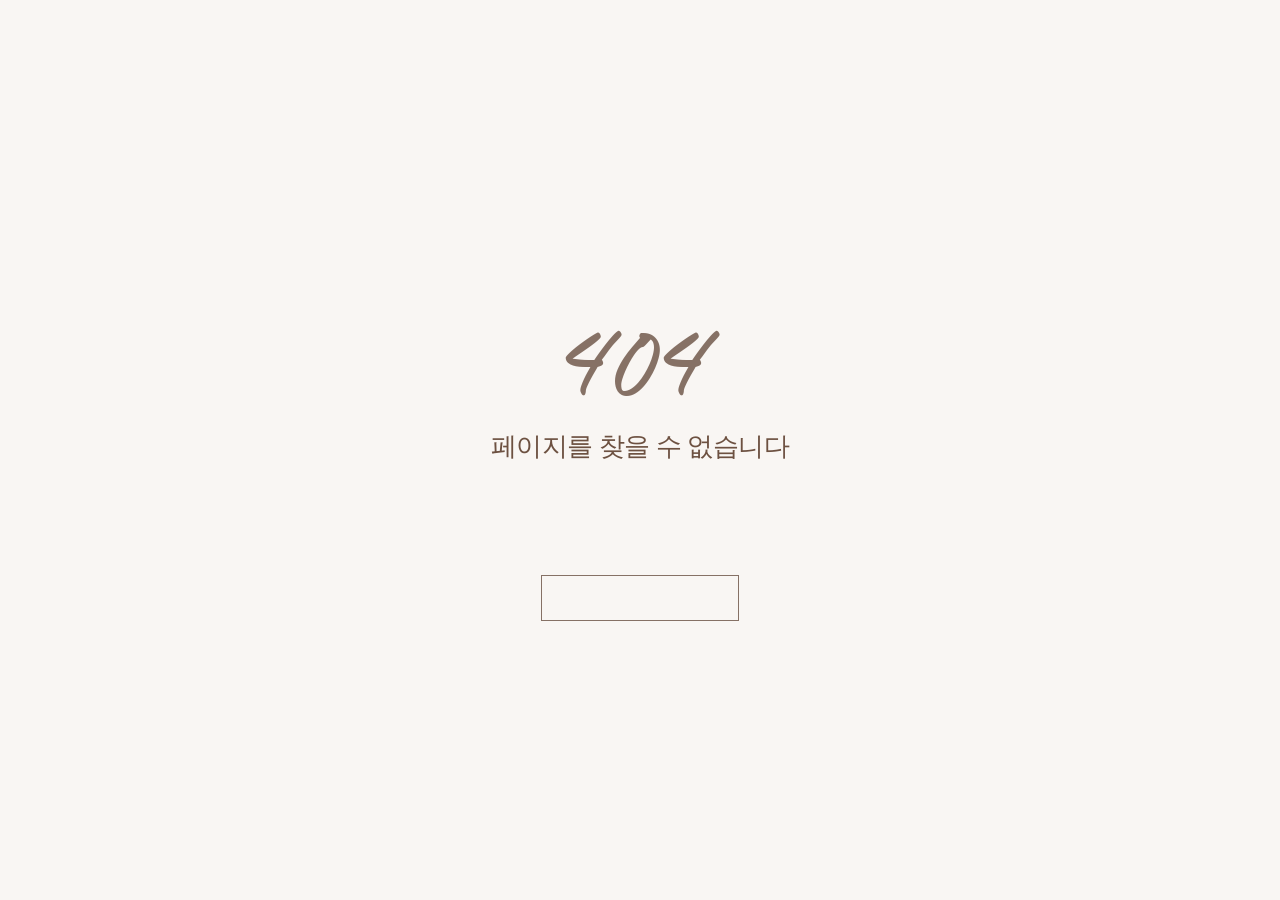
<file: landing.html>
<!doctype html>
<html lang="ko">
  <head>
    <meta charset="UTF-8" />
    <!-- 렌더 게이트: 매핑 전 placeholder 깜빡임 방지 (매핑 완료 시 페이드인) -->
    <style>
      html.tpl-loading body {
        opacity: 0;
      }
      body {
        opacity: 1;
        transition: opacity 0.3s ease;
      }
    </style>
    <script>
      document.documentElement.classList.add('tpl-loading');
      window.__tplReveal = function () {
        document.documentElement.classList.remove('tpl-loading');
      };
      setTimeout(function () {
        window.__tplReveal && window.__tplReveal();
      }, 3000);
    </script>
    <meta http-equiv="X-UA-Compatible" content="IE=edge" />
    <meta name="viewport" content="width=device-width, initial-scale=1.0" />
    <meta property="og:type" content="website" />
    <title data-page-title>고성 겨울바다 오션뷰 펜션</title>
    <link rel="icon" href="data:," />
    <link rel="stylesheet" type="text/css" href="styles/theme.css" />
    <link rel="stylesheet" type="text/css" href="styles/reset.css" />
    <link rel="stylesheet" type="text/css" href="styles/landing.css" />
    <!-- Open Graph Meta Tags for Social Media -->
  <meta property="og:type" content="website" />
  <meta property="og:title" content="고성 겨울바다 오션뷰 펜션" />
  <meta property="og:description" content="전 객실 아름다운 오션뷰의 고성 겨울바다 펜션입니다. 아늑한 객실에서 동해 바다의 파다소리를 들으며 힐링해보세요." />
  <meta property="og:image" content="https://bookingplay-media.s3.amazonaws.com/item_images/2026/08/05/0B6X3jzTtbfv.jpg" />
  <meta property="og:url" content="https://wintersea.kr" />

  <!-- Twitter Card Meta Tags -->
  <meta name="twitter:card" content="summary_large_image" />
  <meta name="twitter:title" content="고성 겨울바다 오션뷰 펜션" />
  <meta name="twitter:description" content="전 객실 아름다운 오션뷰의 고성 겨울바다 펜션입니다. 아늑한 객실에서 동해 바다의 파다소리를 들으며 힐링해보세요." />
  <meta name="twitter:image" content="https://bookingplay-media.s3.amazonaws.com/item_images/2026/08/05/0B6X3jzTtbfv.jpg" />
  <meta name="naver-site-verification" content="2e242b608a7a5ae4c9f1ea9f45fb14548f6cf275" />
  <meta name="google-site-verification" content="P_mY1_aO3sD-ppaJnAqE5QnZ939i5Jy_BdZ9RquLzA0" />
</head>

  <body oncontextmenu="return false;" onselectstart="return false" ondragstart="return false;">
    <!-- 랜딩 게이트: 헤더/푸터 없음 — 숙소를 아직 고르기 전 화면이라
         특정 숙소의 내비게이션(ABOUT/ROOMS/SPECIAL 등)을 보여줄 수 없다.
         himongpoolvilla.kr(3카드) / haimom(2카드) 형태의 "여러 숙소 게이트" 참고. -->
    <div id="landing-gate">
      <!-- data-* 속성 : data-landing-cards (동적 매핑, li 개수 = 카드 수)
           pages.landing.sections[0].about[] -->
      <ul class="landing_cards" data-landing-cards>
        <!-- MAPPER: about[i] → li.landing_card > a > div.landing_card_bg + div.landing_card_overlay + div.landing_card_content -->
      </ul>
    </div>

    <script src="js/image-helpers.js"></script>
    <script src="js/preview-handler.js"></script>
    <script src="js/data-mapper/core/base-mapper.js"></script>
    <script src="js/data-mapper/pages/landing-mapper.js"></script>
    <script src="js/pages/landing.js"></script>
  </body>
</html>
</file>
<file: styles/theme.css>
/* ============================================================
   Theme CSS - 색상 및 폰트 정의 (이 파일만 교체하면 테마 변경)
   - 백오피스 theme(color.primary/secondary, font.koMain/koSub/enMain)와 매핑
   ============================================================ */

/* ===== Fonts ===== */
/* Noto Serif KR(ko-main): 웹폰트 / Pretendard(ko-sub)·Roustel(en-main): reset.css @font-face(로컬) */
@import url('https://fonts.googleapis.com/css2?family=Noto+Serif+KR:wght@200;300;400;500;600;700;900&display=swap');

:root {
  /* ===== Colors (백오피스에서 변경 가능) ===== */
  --color-primary: #eae0d7;    /* 라이트 배경/베이지 톤 */
  --color-secondary: #867165;  /* 메인 브라운(브랜드) */
  /* 투명도 파생은 CSS 상대색으로: rgb(from var(--color-primary) r g b / 0.5) */

  /* ===== Fonts ===== */
  --font-ko-main: 'Noto Serif KR', serif;   /* 한글 메인(명조 제목/본문) */
  --font-ko-sub: 'Pretendard', sans-serif;  /* 한글 서브(본문 기본) */
  --font-en-main: 'Roustel', serif;         /* 영문 메인(장식 스크립트) */
}
</file>
<file: styles/landing.css>
/* ============================================================
   landing.css — 랜딩 게이트 전용 스타일 (customFields.pages.landing)
   헤더/푸터가 없는 독립 페이지라 style.css 를 공유하지 않고 분리했다.
   카드 수(1~3)에 따라 [data-count] 로 그리드 컬럼 수가 갈린다.
   참고한 실사이트(himongpoolvilla.kr 3장 / haimom 계열 2장)도 PC에서는
   가로로 나란히, 좁은 화면(모바일/태블릿)에서는 세로로 쌓인다 — 카드 수만큼
   "칸"이 생기는 동적 그리드라는 개념은 같고, 축(가로→세로)만 바뀐다.
   ============================================================ */

/* 배경은 카드마다의 이미지(.landing_card_bg)가 100vh 를 채운다 — 게이트 자체에는 색을 두지 않는다 */
#landing-gate {
  min-height: 100vh;
}

.landing_cards {
  display: grid;
  grid-template-columns: 1fr 1fr 1fr;
  min-height: 100vh;
  margin: 0;
  padding: 0;
  list-style: none;
  /* nd209.net(jquery.kwicks 기본값)과 같은 느낌 — 100ms 뒤 700ms 동안 천천히 시작해 천천히 멈춘다.
     kwicks 의 jQuery 'swing' 이징 ≈ easeInOutSine */
  transition:
    grid-template-columns 0.7s cubic-bezier(0.37, 0, 0.63, 1) 0.1s,
    grid-template-rows 0.7s cubic-bezier(0.37, 0, 0.63, 1) 0.1s;
}

.landing_cards[data-count='1'] {
  grid-template-columns: 1fr;
}

.landing_cards[data-count='2'] {
  grid-template-columns: 1fr 1fr;
}

.landing_cards[data-count='3'] {
  grid-template-columns: 1fr 1fr 1fr;
}

.landing_card {
  position: relative;
  overflow: hidden;
}

.landing_card a {
  position: relative;
  display: flex;
  height: 100%;
  width: 100%;
  align-items: center;
  justify-content: center;
  text-decoration: none;
}

.landing_card_bg {
  position: absolute;
  inset: 0;
  transition: transform 0.6s ease;
}

.landing_card a:hover .landing_card_bg {
  transform: scale(1.05);
}

/* 호버하면 그 카드는 밝아지고(0%) 나머지 카드는 기본보다 어두워진다(60%).
   아무 카드도 호버하지 않았을 때는 전 카드 30%. (nd209.net 참고) */
.landing_card_overlay {
  position: absolute;
  inset: 0;
  background: rgb(0 0 0 / 30%);
  transition: background 0.3s ease;
}

.landing_cards:has(.landing_card:hover) .landing_card_overlay {
  background: rgb(0 0 0 / 60%);
}

.landing_cards .landing_card:hover .landing_card_overlay {
  background: rgb(0 0 0 / 0%);
}

.landing_card_content {
  position: relative;
  z-index: 1;
  display: flex;
  flex-direction: column;
  align-items: center;
  gap: 16px;
  padding: 0 24px;
  text-align: center;
}

/* 로고는 숙소마다 원본 해상도가 제각각이라, height를 고정값으로 강제하면
   (업로드 시 투명 여백을 잘라내는 trimTransparentPadding과 맞물려) 원본 사이트보다
   부자연스럽게 커진다 — nd209.net은 아예 크기 지정 없이 원본 픽셀 그대로 쓴다.
   그렇다고 크기 제한이 전혀 없으면 사용자가 올리는 원본 해상도 차이(수백px~수천px)를
   그대로 노출해 카드마다 크기가 들쭉날쭉해진다. max-height/max-width를 절대값
   상한으로 걸어서 — 작은 로고는 원본에 가깝게, 큰 로고만 이 상한으로 눌러
   여러 사이즈를 아우른다.
   ⚠️ max-width를 카드 폭 비례(%)로 두면 태블릿처럼 카드가 넓은 화면에서는
   그 % 값도 커져서 사실상 안 눌린다 — 화면 크기와 무관하게 절대 px로 고정한다. */
.landing_card_logo_img {
  /* PC 는 로고 폭을 300px 로 통일한다 (원본 해상도와 무관하게 카드마다 같은 크기).
     높이는 비율대로 따라간다. 카드가 300px 보다 좁으면 카드 폭에 맞춘다 */
  width: 300px;
  height: auto;
  max-width: 100%;
  object-fit: contain;
}

/* 좁은 화면은 카드가 세로로 쌓여 카드 폭 = 화면 폭이다 → 비율을 키우고 상한은 낮춘다 */
@media screen and (max-width: 1023px) {
  .landing_card_logo_img {
    max-width: min(260px, 60vw);
    max-height: min(140px, 30vw);
  }
}

.landing_card_name {
  margin: 0;
  color: #fff;
  font-family: var(--font-ko-main);
  font-size: 26px;
  font-weight: 600;
  letter-spacing: 0.02em;
  text-shadow: 0 2px 8px rgb(0 0 0 / 35%);
}

.landing_card_title {
  margin: 0;
  color: #fff;
  font-family: var(--font-ko-sub);
  font-size: 15px;
  letter-spacing: -0.02em;
  text-shadow: 0 2px 8px rgb(0 0 0 / 35%);
}

/* 좁은 화면(모바일/태블릿)에서는 가로 분할 대신 세로로 쌓는다.
   grid-auto-rows: 1fr 로 카드 수만큼 높이를 균등하게(2장=반반, 3장=삼등분) 나눈다.
   로고 크기(72px/200px)는 PC와 동일하게 유지한다 — 절대 px 상한이라 화면
   크기와 무관하게 이미 같은 크기로 나온다. */
@media screen and (max-width: 1023px) {
  .landing_cards,
  .landing_cards[data-count='1'],
  .landing_cards[data-count='2'],
  .landing_cards[data-count='3'] {
    grid-template-columns: 1fr;
    grid-auto-rows: 1fr;
  }

  /* 호버 시 행 높이 애니메이션이 보간되려면 기본 행도 명시 트랙이어야 한다 (auto-rows 로는 한 번에 튄다) */
  .landing_cards[data-count='2'] {
    grid-template-rows: 1fr 1fr;
  }

  .landing_cards[data-count='3'] {
    grid-template-rows: 1fr 1fr 1fr;
  }
}

/* 호버한 칸이 넓어지고 나머지는 좁아지는 효과(참고 사이트의 아코디언 느낌을
   jquery.kwicks 없이 순수 CSS Grid로 흉내낸 것). 마우스가 있는 기기에서만
   적용한다 — 터치 기기는 (hover: hover)가 거짓이라 자동으로 제외된다
   (탭한 카드가 계속 넓어진 채로 붙어있는 "sticky hover" 방지).
   PC(가로 분할)는 grid-template-columns를, 모바일/태블릿(세로 분할, 1023px
   이하)은 grid-template-rows를 바꾼다 — 위 반응형 분기와 축을 맞춘 것이다. */
@media (hover: hover) and (pointer: fine) and (min-width: 1024px) {
  .landing_cards[data-count='2']:has(.landing_card:nth-child(1):hover) {
    grid-template-columns: 1.5fr 1fr;
  }

  .landing_cards[data-count='2']:has(.landing_card:nth-child(2):hover) {
    grid-template-columns: 1fr 1.5fr;
  }

  .landing_cards[data-count='3']:has(.landing_card:nth-child(1):hover) {
    grid-template-columns: 1.6fr 1fr 1fr;
  }

  .landing_cards[data-count='3']:has(.landing_card:nth-child(2):hover) {
    grid-template-columns: 1fr 1.6fr 1fr;
  }

  .landing_cards[data-count='3']:has(.landing_card:nth-child(3):hover) {
    grid-template-columns: 1fr 1fr 1.6fr;
  }
}

@media (hover: hover) and (pointer: fine) and (max-width: 1023px) {
  .landing_cards[data-count='2']:has(.landing_card:nth-child(1):hover) {
    grid-template-rows: 1.5fr 1fr;
  }

  .landing_cards[data-count='2']:has(.landing_card:nth-child(2):hover) {
    grid-template-rows: 1fr 1.5fr;
  }

  .landing_cards[data-count='3']:has(.landing_card:nth-child(1):hover) {
    grid-template-rows: 1.6fr 1fr 1fr;
  }

  .landing_cards[data-count='3']:has(.landing_card:nth-child(2):hover) {
    grid-template-rows: 1fr 1.6fr 1fr;
  }

  .landing_cards[data-count='3']:has(.landing_card:nth-child(3):hover) {
    grid-template-rows: 1fr 1fr 1.6fr;
  }
}
</file>
